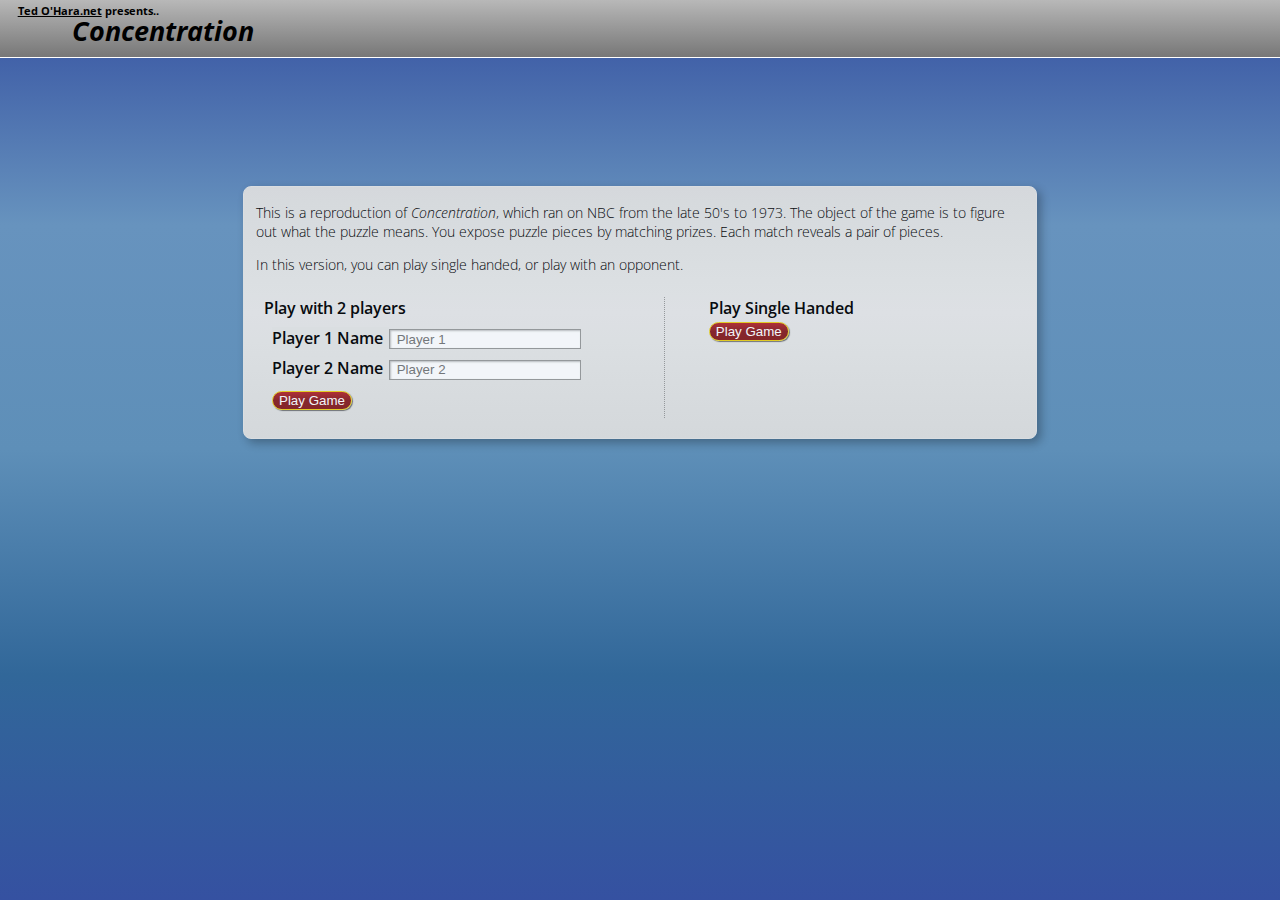
<file: index.html>
﻿<!DOCTYPE HTML>
<html lang="en">
<head>
	<title>Concentration</title>
	<meta http-equiv="content-type" content="text/html; charset=utf-8">
	<script src="jquery-1.11.1.min.js"></script>
	<link href="http://fonts.googleapis.com/css?family=Open+Sans:400,600,700" rel="stylesheet">
	<link href="concentration.css" rel="stylesheet">

</head>
<body>
<h1><div><a href="http://tedohara.net/2014/06/20/concentration/">Ted O'Hara.net</a> presents..</div><span>Concentration</span></h1>
<!-- Name Entry Form	 -->
<form id="playerform" action="index.html" method="post" name="playerform">
	<p>This is a reproduction of <em>Concentration</em>, which  ran on NBC from the late 50's to 1973. The object of the game is to figure out what the puzzle means.
	   You expose puzzle pieces by matching prizes. Each match reveals a pair of pieces.</p>
	   
	   <p> In this version, you can play single handed, or play with an opponent.</p>
	<div id="one-player">
		<h2>Play Single Handed</h2>
		<input type="submit" name="playersubmit" id="playersubmit" value ="Play Game" onclick="singleMode=true">  
	</div>

	<div id="two-player">
		<h2>Play with 2 players</h2>
		<div>
			<label for="player1name">Player 1 Name</label>
			<input type="text" name="player1name" id="player1name" size="20" maxlength="20" tabindex="1" placeholder="Player 1">			
		</div>
		<div>
			<label for="player2name">Player 2 Name</label>
			<input type="text" name="player2name" id="player2name" size="20" maxlength="20" tabindex="2" placeholder="Player 2">  		
		</div>
		<div>
			<input type="submit" name="playersubmit" id="playersubmit" value ="Play Game" onclick="singleMode=false">  		
		</div>
	</div>  
</form>

<!-- Main game area -->
<div id="game-set">
	<div id="gamearea">
		<div id="gameboard">
		<div id="board"></div>
		</div>

		<p id="message">&nbsp;</p>

		<form name="puzzleform" id="puzzleform" method="get" action="index.html">
			<div>		
				<input type="text" name="solution" id="solution" size="55">	
				<input type="submit" value="OK">		
				<input type="submit" value="No" id="nobtn">
			</div>
		</form>
		
		<form name="endform" id="endform" method="get" action="index.html">
			<div>		
				<input type="submit" value="OK" id="pickPlayer0" data-playeridx="0">		
				<input type="submit" value="No" id="pickPlayer1" data-playeridx="1">
			</div>
		</form>

		<p id="explanation">&nbsp;</p>
		
	</div><!-- end, game board area -->



	<div id="contestants">
		<div id="scoreboard">
	
		</div><!-- end, scoreboard -->
		<div id="playagain-div" class="inner">
		<a id="playagain" class="btn">Play Again</a>
		</div>
	</div><!-- end, contestants area -->
	<a id="giveup" class="btn">End Game</a>
</div><!-- end, game set -->

 

<script type="text/javascript" src="concentration.js"></script>
</body>
</html>
</file>
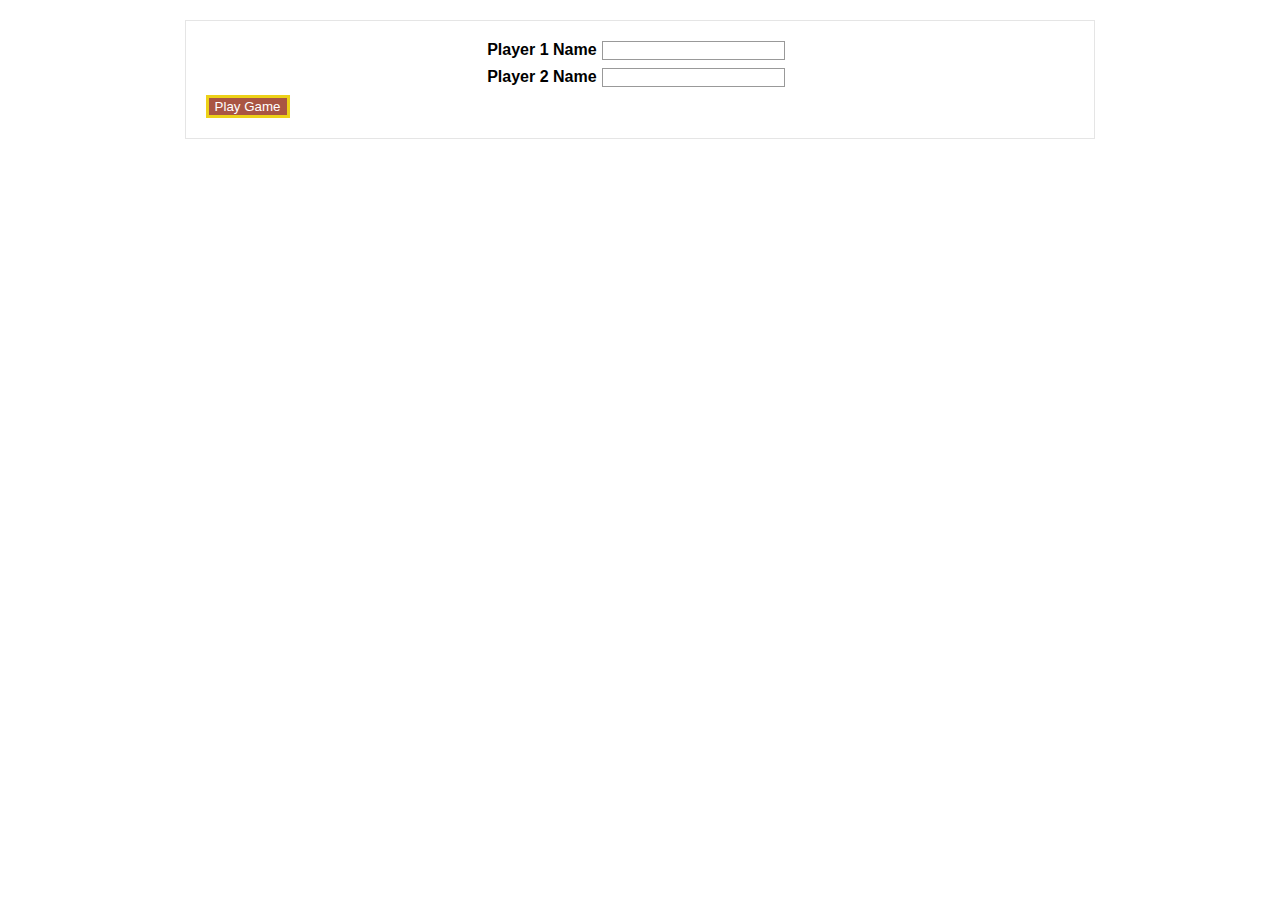
<file: index-orig.html>
﻿<!DOCTYPE HTML PUBLIC "-//W3C//DTD HTML 4.01//EN"
        "http://www.w3.org/TR/html4/strict.dtd">
<html lang="en">
<head>
	<title>Concentration</title>
	<meta http-equiv="content-type" content="text/html; charset=utf-8">
	<meta name="generator" content="BBEdit 8.2">
	<style type="text/css">
	
	    #playerform {width:70%; border:1px solid #e5e5e5; padding:12px; margin:20px auto}
	    #playerform div {margin:8px}
	    #playerform label {float:left; text-align:right; width:45%; background#e5e5e5; font:bold 1em Tahoma,Geneva,sans-serif;padding-right:5px}
	    #playerform input {border:1px solid #999}
	    #playerform input:focus {border-color: #000}
	    #playerform #playersubmit, .submit, #solution{border:3px solid #EDD118; background:#A95543; color:#FFF}
	    
		.number, .prize, .grid {border:1px solid #000; position:absolute;			
			width:98px; height:63px; text-align:center}
		.transfer {font: 22px Impact,Arial,Geneva,sans-serif}
		
		.wildcard {display:block; height:63px; width:98px; background:#FFF url(images/wcbg.gif) no-repeat center center; text-indent:-5000px}
		
		
			
	   .number {z-index:10; /*opacity:.75;*/
			background:#DB0000 url(images/numbertile2.gif) no-repeat; color:#FFF;
			font: normal 25px/60px Impact,Geneva,sans-serif;
			cursor:pointer}
			
		.prize {z-index:5;
			background:#f8f8f8 ; color:#000; text-transform:uppercase;
			font: 15px Impact,Arial,Geneva,sans-serif;}
			
		.prizeinner {display:table-cell; vertical-align:middle; height:55px;text-align:center;width:90px;padding:4px}
			
	   .grid {z-index:1; background:none}
			
	   
		#gamearea {width:60%; float:left; display:none;}
		
		#contestants {width:40%; float:right;display:none;}
			
			
	   #gameboard{position:relative; border:1px solid #000;
	   	margin:80px auto 30px; width:500px; height:390px}
	   	
	   #rebus {position:absolute;top:0;left:0; z-index:0; margin:0 0 0 0;width:500px; height:390px; display:none}
	   
	   #message, #explanation {font:bold 14px Arial,Geneva,sans-serif;width:500px;margin:auto;text-align:center}
	   	
	   #puzzleform {width:500px; margin: 0 auto; display:none}
	   
	   #scoreboard {width:330px; height:392px; margin:80px auto; padding:0 15px;
	   	background:#F9E76E url(images/scoreboardbg2.gif) no-repeat}
	   	
	   .playerprizes{float:right;width:50%; margin:0}
	   #p0 {float:left;}
	   
	   
	   #scoreboard h2 { font:bold 18px Times, 'Times New Roman', serif;
	   	width:107px; height:19px; padding:6px;
	   	text-align:center; text-transform:uppercase;
	   	background:#000; color:#FFF}
	   	
	   #p0 h2 { margin:9px 0 3px 29px;}
	   #p1 h2{ margin:9px 0 3px 18px;}
	   
	   .playerprizes ul {padding:0;
	      width:119px;
	   	list-style-type:none;}
	   	
	   #p0 ul { margin:5px 0 0 29px;}
	   #p1 ul{ margin:5px 0 0 17px;}
	   
	   .playerprizes ul li{margin:0 0 3px; padding:5px 2px;overflow:hidden; height:15px;
	   	font:bold 12px Trebuchet,Geneva,sans-serif; text-align:center; letter-spacing:-.075em;
	   	background:#FFF; color:#000; cursor:pointer;
	   	white-space:nowrap;text-transform:uppercase}
	   	
	   
	
	</style>

</head>
<body>
  <form id="playerform" action="index.html" method="post" name="playerform">
  	<div>
  		<label for="player1name">Player 1 Name</label>
  		<input type="text" name="player1name" id="player1name" size="20" maxlength="20" tabindex="1">
  	</div>
  	<div>
  		<label for="player2name">Player 2 Name</label>
  		<input type="text" name="player2name" id="player2name" size="20" maxlength="20" tabindex="2">  		
  	</div>
  	<div>
  		<input type="submit" name="playersubmit" id="playersubmit" value ="Play Game">  		
  	</div>

  
  </form>

  <div id="gamearea">
	<div id="gameboard">
		<img id="rebus" src="" alt="" width="498" height="358">
	</div>
	
	<p id="message">&nbsp;</p>
	
	<form name="puzzleform" id="puzzleform" method="get" action="index.html">
	  <div>		
		<input type="text" name="solution" id="solution" size="60">	
		<input type="submit" value="OK" class="submit">		
		<input type="submit" value="No" class="submit">
	</div>
	</form>
	<p id="explanation">&nbsp;</p>
  </div><!-- end, game board area -->
  <div id="contestants">
  <div id="scoreboard">
  	<div id="p0" class="playerprizes"></div>
  	<div id="p1" class="playerprizes"></div>
  </div><!-- end, scoreboard -->
  </div><!-- end, contestants area -->

 

<script type="text/javascript">
	if (document.getElementById && document.createElement)
		{
			// *** Global Variables ***********************************************			
			var tileLeft,tileTop,temp,tileTimeout //establishing
			var tileCurrentWidth = 98; var tileDefaultWidth = 98; //CSS widths. Used for animation (not in use)
			var tileIncrement = 10; //used for animation; not in use
			
			var adjTileWidth = 100; var adjTileHeight = 65; //dimensions including borders; used to calculate positions
			var numRows = 6; var numCols = 5; //could be altered to change number of tiles, dimensions would need adjusting			
			
			var tileInterval = 10000; //timer used for tile animation; currently unused
			var responseInterval = 400; //how long to wait before changing message
			var tilePair = new Array();//used to hold and test two choices
			var compareInterval = 980;//time to wait after showing the second tile
			
			var suppress = false; //used to suppress picking additional tiles. Set to true when second tile is picked; cleared on mismatch,or response to solution request
			var doubleWild =false //flag to indicate matching Wild Cards
			
			//DOM references
			var container = document.getElementById('gameboard')
			var formDOMref = document.getElementById('puzzleform');
			var rebus = document.getElementById('rebus')
			var message = document.getElementById('message')			
			
			//Level 0 references to forms
			var formref = document.puzzleform; //Level 0 reference to solution form
			var playerform = document.playerform //player names
			
			var puzzleCount = 0
			
			var playeridx = 0 //holds index number of current player
			var otheridx = 1 //holds index number of opponent
			
			var Players = new Array() //array to hold player names
			var prizelists = new Array();//array to hold DOM references to ULs that hold prizes
			var transferState = null //used to indicate a take or forfeit state. Null otherwise
			var matchcount = 0; //Number of pieces matched. Used to find end of game.			
			
			var prizeCount = [0,0]//Number of prizes each player has in their rack.
			
			//raw list of puzzles
			var puzzleArray = new Array(); //enumerating elements separately for easier updates.
			   //format is array literal: 0 = puzzle image file name, 1 = explanation of solution, 2 = solution
				puzzleArray[0] = ["pzzl129.gif","Eye + Toe + Juice + Hoe","I told you so"]
				puzzleArray[1] =["pzzl125c.jpg","An + Off + Oar + U + Can + Tree + Fuse","An offer you can\'t refuse"]
				puzzleArray[2] =["pzzl003.gif","Hat + Bee + N + Hoo + Y + Ear","Happy New Year"]
				puzzleArray[3] =["pzzl004.gif","SP + Ace, The F + Eye + N + Awl + Fr + ON + T + Ear","Space, the final frontier"]
			
			//raw list of prizes
			//var rawPrizeArray = ['15\" MacBook Pro','DVD Player','HD TV','Trip to Bonaire','Recliner','Crummy Old Dell','Honda VFR 750','Take','Forfeit','Home Theater','Digital SLR','Kayak','Surf Board','Paint Brush','Motor Home','iPod 60 GB','Watermelon'];
			var coolPrizes = ['Jewelry','Washer/Dryer','Shopping Spree','Disney World Trip','15\" MacBook Pro','Trip to Bonaire','Recliner','Dinette Set','Honda VFR 750','Sofa','CamCorder','Home Theater','Digital SLR','Kayak','Surf Board','Media Center','Motor Home','iPod Touch','Snowmobile','Jet Ski','Sailboat','Scuba Equipment','iPad','Kindle', 'Cannondale Bicycle']
			var gagPrizes = ['Watermelon','Razor','Crummy Old Dell','Lemon','Socks','Paint Brush']
			var utilPrizes = ['Take','Forfeit','Wild']
			
			
			
			//array used to randomize the prizes;
			var prizeArray = new Array(); var curridx;
			
			// *** END: Global Variables ******************************************
			
			
			//function to sort the an array containing objects with a rand property
			function sortObjects(a,b)
				{
					return a.rand - b.rand
				}
				
		   //function to set the message content
		   function setMessage(content)
		   	{
		   		message.firstChild.nodeValue = content;
		   	}
		   	
		   	
		  
		   
			//constructor function for puzzle objects	
		   function Puzzle(imagefile,explanation,solution)
		   	{
		   		this.src = 'rebus/' + imagefile;
		   		this.explanation = explanation;
		   		this.solution = solution;
		   		this.compareString = solution.replace(/\W/gi,'')
		   		this.compareString = this.compareString.toLowerCase();		   		
		   		this.rand = Math.random();
		   	}
		   	
		   
		   	
		    var finalPuzzleArray = new Array();
		    for (var pz = 0 ; pz < puzzleArray.length; pz++)
		    	{
		    		finalPuzzleArray[pz] = new Puzzle(puzzleArray[pz][0],puzzleArray[pz][1],puzzleArray[pz][2])		    		
		    	}
		    	
		    //sort the puzzle array by the rand property of each puzzle 	
			 finalPuzzleArray.sort(sortObjects);
			 
			 var thisPuzzle = finalPuzzleArray[puzzleCount]
			 rebus.src = thisPuzzle.src
			
			
			//**** Prize functions ************************************************
			
			//constructor function for Prize object;  each object holds a prizename and a random number.
			function prizeObject(prizename)
				{
					this.prizename = prizename;
					this.rand = Math.random()
				}
				
			
			
			 //function to add prize to scoreboard
		   function addPrize(prizeText)
		   	{
		   		var parentUL = prizelists[playeridx];
		   		var newLI = document.createElement('LI');
		   		var liText = document.createTextNode(prizeText);
		   		newLI.onclick = transferPrize;
		   		newLI.appendChild(liText);
		   		parentUL.appendChild(newLI);
		   		prizeCount[playeridx]++;
		   	}
		   	
		    //function to faciliate taking and forfeiting gifts
		    function transferPrize()
		    	{
		    		if ((transferState == 'Take' && this.parentidx == playeridx) || (transferState == 'Forfeit' && this.parentidx == otheridx)) {transferState = null}
		    		if (transferState == null) {return false}
		    		else
		    			{
		    				idxToUse = (transferState == 'Take') ? playeridx :otheridx;
		    				oppositeidx = (transferState == 'Take') ? otheridx :playeridx;
		    				
		    				prizeCount[idxToUse]++;
		    				prizeCount[oppositeidx]--;
		    				
		    			   prizelists[idxToUse].appendChild(this);
		    			   transferState = null;
		    			   
		    			   setMessage('Can you tell us what the puzzle says?');
		    			}
		    	}
			
			//**** END: Prize functions ************************************************
			
			
			
			
			//function to hide tiles with an effect; doesn't work yet. Bypassed
			function hideTileX()
				{
					
					if (tileCurrentWidth > 0)
						{
							//alert(tileCurrentWidth);
							this.style.width = tileCurrentWidth + 'px'
							tileCurrentWidth = tileCurrentWidth - tileIncrement;
							tileTimeout = setTimeout("hideTile.call(this)",tileInterval)
							
						}
					else
						{
							tileCurrentWidth = tileDefaultWidth;
							//this.style.display = 'none'
							clearTimeout(tileTimeout)
						}
				}
				
			
			function hideTile()
				{
					if (suppress) return;
					this.style.display = 'none';
					tilePair[tilePair.length] = this;
					if (tilePair.length == 2) {comparePrizes()}
				}			
			 	
			 	
			function showBoard()
				{
					var endpoint = (numRows * numCols)
					var thistile
					for (var i = 1; i <= endpoint; i++)
						{
						  thistile = document.getElementById('nt' + i)
						  thistile.style.display = 'none'
						  thistile.prize.style.display = 'none'
						}
					//clear out opponent's prize rack
					var opponentPrizes = prizelists[(playeridx == 0) ? 1: 0]
					if (opponentPrizes.childNodes)
						{
						 do {opponentPrizes.removeChild(opponentPrizes.lastChild)}
						 while(opponentPrizes.childNodes.length > 0)
						}
				   //show explanation
				   document.getElementById('explanation').firstChild.nodeValue = '(' + thisPuzzle.explanation +')'
				}
				
				
			 	
			 function comparePrizes()
			 	{
			 		transferState = null; //reset the flag used for prize transfers
			 		var match = (tilePair[0].prize.prizename == tilePair[1].prize.prizename) || (tilePair[0].prize.prizename == 'Wild')  || (tilePair[1].prize.prizename == 'Wild');
			 		suppress = true //disallow clicking until we take action
			 		var x = setTimeout("actOnMatch(" + match + ")",compareInterval)	
			 		setMessage((match) ? 'That\'s correct' : 'Sorry, that\'s not a match')
			 	}
			 	
			 	
			function actOnMatch(match)
			 	{
			 		if (!doubleWild)
			 			{
						for (var i = 0; i < tilePair.length; i++) 
							{
								if (match) {tilePair[i].prize.style.display = 'none'}
								else {tilePair[i].style.display = 'block'}
							}
						}
			 		if(match)
			 			{
			 			   matchcount++;
			 			   otheridx = (playeridx == 0) ? 1 : 0
			 			   prizeWon = tilePair[0].prize.prizename;
			 			   if (!doubleWild && tilePair[0].prize.prizename == 'Wild')//handle single Wild Card case where Wild Card is first number chosen.
			 			   	{
			 			   		prizeWon = tilePair[1].prize.prizename;
			 			   	}
			 				switch (prizeWon)
			 					{
			 						case 'Take':
			 							{
			 								if (prizeCount[otheridx] > 0)
			 									{
			 										setMessage(Players[playeridx] +', you may take one of ' + Players[otheridx] + '\'s prizes')
													transferState = 'Take';
			 									}
			 								else
			 									{
			 										setMessage(Players[otheridx] +' has no prizes to take. Can you tell us what the puzzle says?');
			 									}
			 								break	;
			 							}
			 					   case 'Forfeit':
			 							{
			 								if (prizeCount[playeridx] > 0)
			 									{
			 										setMessage(Players[playeridx] +', you must give ' + Players[otheridx] + ' one of your prizes')
													transferState = 'Forfeit';
			 									}
			 								else 
			 									{
			 										setMessage('You have no prizes to forfeit. Can you tell us what the puzzle says?');
			 									}
			 								break;
			 							}
			 						default: 
			 							{
			 								setMessage('Can you tell us what the puzzle says?');
			 								addPrize(prizeWon);
			 								break;
			 							}
			 					}
			 				
			 				showForm()
			 			}
			 		else
			 			{
			 				suppress = false;
			 				playeridx = (playeridx == 0)? 1:0;
			 				var y = setTimeout("setMessage('" + Players[playeridx] + ", your turn.'" + ")",responseInterval)}
			 			
			 		tilePair.length = 0
			 		
			 	}			 	
			 	
			
			function showForm()
				{
					formDOMref.style.display = 'block'
				} 				
				
			
			function handleGuesses()
				{
					if (this.value =='OK')
						{
							var solutionString = formref.solution.value.replace(/\W/gi,'')
							solutionString = solutionString.toLowerCase() //strip out non-alphabetical characters, and set to lower case, for less strict checking.
							//alert(solutionString + '\n' + thisPuzzle.compareString)
							if (solutionString == thisPuzzle.compareString)
								{
									showBoard();
									setMessage('That\'s right! Congratulations!')
									return false;
								}
								
							else
								{
								setMessage('Sorry, that\'s incorrect. It\'s still your turn.');
								formref.solution.value = '';
								}
						}
				   else
				   	{
				   		setMessage(Players[playeridx] +', it\'s still your turn. Pick two more pieces of the puzzle.')
				   		formref.solution.value = '';
				   	}
					formDOMref.style.display = 'none';
					suppress = false
					return false;
				}
			
			
		   
		   //constructor function for each number tile
			function Tile(row,col)
				{
					var temp = document.createElement("DIV");
					temp.className = "number";
					temp.number = (row * numCols) + (col + 1);
					temp.style.top = row * adjTileHeight + 'px';
					temp.style.left = col * adjTileWidth + 'px';
					temp.setAttribute('id','nt' + temp.number)
					var tmp = document.createTextNode(temp.number)
					//temp.onclick = function(){this.style.display = 'none'};
					temp.onclick = hideTile;
					temp.appendChild(tmp)
					container.appendChild(temp);
					var thisgrid = document.createElement("DIV");
					thisgrid.className = "grid";
					thisgrid.style.top = row * adjTileHeight + 'px';
					thisgrid.style.left = col * adjTileWidth + 'px';
					container.appendChild(thisgrid)
					return temp					
				}
			
			
			
			//constructor function for each prize tile
			function Prize(row,col)
				{
					var temp = document.createElement("DIV");
					temp.className = "prize";
					temp.number = (row * numCols) + (col + 1);
					temp.style.top = row * adjTileHeight + 'px';
					temp.style.left = col * adjTileWidth + 'px';
					temp.setAttribute('id','p_' + temp.number)
					
					var tempinner = document.createElement("DIV");
					tempinner.className = 'prizeinner'
					temp.appendChild(tempinner)
					
					temp.prizename = prizeArray[temp.number - 1].prizename
					if (temp.prizename == 'Take' || temp.prizename =='Forfeit')
						{
							var xdiv = document.createElement('DIV')
							xdiv.className = 'transfer'
							var xtmp = document.createTextNode(temp.prizename)
							xdiv.appendChild(xtmp)
							tempinner.appendChild(xdiv)
							var tmp = document.createTextNode('One Gift')
							tempinner.appendChild(tmp)
						}
					else if (temp.prizename == 'Wild')
						{
							tempinner.className = 'wildcard';
							var tmp = document.createTextNode(temp.prizename)
							tempinner.appendChild(tmp)
							
						}
					else
				   	{
							var tmp = document.createTextNode(temp.prizename)
							tempinner.appendChild(tmp)
				   	}
					
					
					container.appendChild(temp)
					
					return temp					
				}
				
			
		   
		     
		     
		    function initialize()
		    	{
		    		if (playerform.player1name.value == '' || playerform.player2name.value == '')
		    			{
		    			 alert('Please enter a name for both players.');
		    			 return false;
		    			}
		    		
		    		Players[0] = playerform.player1name.value
		    		Players[1] = playerform.player2name.value
		    		
					playerform.player1name.value = '';
					playerform.player2name.value = '';
		    		
		    		document.getElementById('playerform').style.display = 'none';
		    		document.getElementById('gamearea').style.display = 'block';
		    		document.getElementById('contestants').style.display = 'block';
		    		
		    		//initialize the scoreboard
				   var parentdiv,namediv,nametext,plist				  
					for (i= 0; i < Players.length; i++)
						{
							parentdiv = document.getElementById('p' + i);//establish context
							namediv = document.createElement('h2');//create the nametags
							nametext = document.createTextNode(Players[i]);//put the names in them
							
							plist =  document.createElement('UL');//generate the lists for the prizes, put them in an array for easy reference, and add them to the DOM
							prizelists[i] = plist
							namediv.appendChild(nametext);parentdiv.appendChild(namediv);parentdiv.appendChild(plist)
							
						}
					
					
					//initialize prizes
					//Convert each of the "cool" prizes to an object, then sort.
					for (var i = 0 ; i < coolPrizes.length; i++)
						{
							coolPrizes[i] =  new prizeObject(coolPrizes[i])
						}
					coolPrizes.sort(sortObjects)
					//alert(coolPrizes.length)
					
					for (var i = 0 ; i < gagPrizes.length; i++)
						{
							gagPrizes[i] =  new prizeObject(gagPrizes[i])
						}
					gagPrizes.sort(sortObjects)
					
					for (var i = 0 ; i < utilPrizes.length; i++)
						{
							utilPrizes[i] =  new prizeObject(utilPrizes[i])
						}
					utilPrizes.sort(sortObjects)
					
					var rawPrizeArray = utilPrizes  //start with the utility prizes
					for (cp = 0 ; cp < 10; cp++) {rawPrizeArray.push(coolPrizes[cp])}//pick off the first 10 cool prizes
					for (gp = 0 ; gp < 2; gp++) {rawPrizeArray.push(gagPrizes[gp])}//pick off the first 2 gag prizes
					
					//loop through the raw prize array, and create two Prize objects for each prize name
					
					var prizelist = "";
					for (var i = 0 ; i < rawPrizeArray.length; i++)
						{
							for ( var j = 0; j < 2; j++)
								{
									curridx = (i * 2) + j; 
									prizeArray[curridx] = new prizeObject(rawPrizeArray[i].prizename)
								}
							prizelist += rawPrizeArray[i].prizename + '\n'
						}
					//sort the array according to the value of each element's rand property	
					prizeArray.sort(sortObjects)
								

						
				   //initialize game board. 
					for (row = 0; row < numRows; row++)
						{
							for (col = 0; col < numCols; col++)
							{
								thisTile = new Tile(row,col);
								//thisPrize = new Prize(row,col);
								thisTile.prize= new Prize(row,col);
							}
						}
						
					rebus.style.display='block'
					formref.solution.value = ''; //reset the solution field to blank
					
					//add event handlers to buttons
					var puzzleButtons = formDOMref.getElementsByTagName('INPUT')
					for (i = 0; i < puzzleButtons.length; i++)
						{
							if(puzzleButtons[i].type == 'submit') puzzleButtons[i].onclick = handleGuesses
						}
		   	
					
					
					
						
					  setMessage(Players[0] + ', please begin the game by choosing two pieces of the puzzle.')
		     
		     
		    		return false
		    	}
		   
		   playerform.onsubmit = initialize
		}//end master DOM check.


</script>
</body>
</html>
</file>
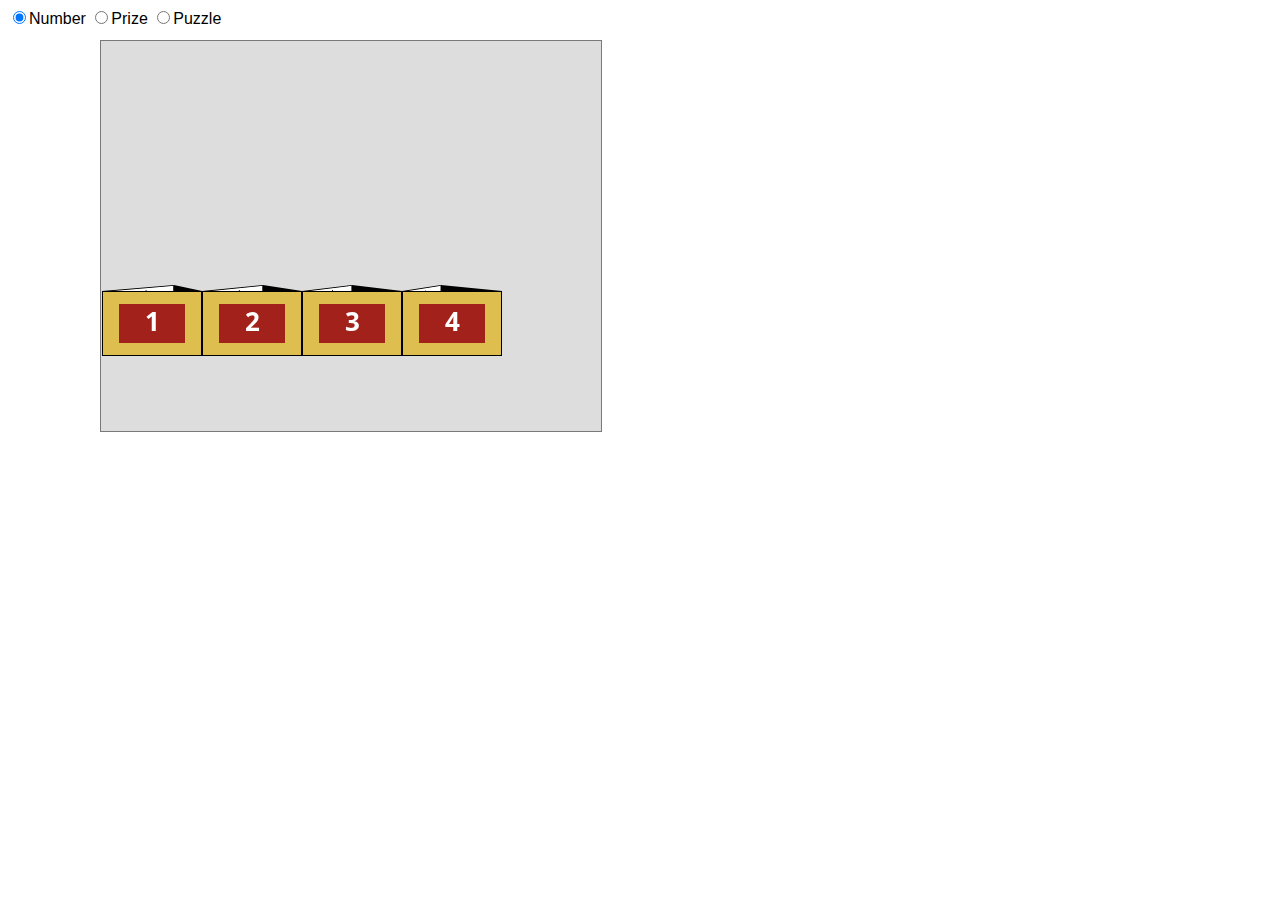
<file: trilontest.html>
<!DOCTYPE html>
<html lang="en">
<head>
	<meta charset="utf-8" />
	<title>trilon</title>
	<link href='http://fonts.googleapis.com/css?family=Open+Sans:400,600,700' rel='stylesheet' type='text/css'>
	<style>
		body {
			color:#000; background:#FFF;
			font: 1em Helvetica}
		#board {
			perspective:700px;
			-webkit-perspective:700px;
			position:absolute;
			left:100px; top: 40px;
			background:#DDD;
			border:1px solid #797979;
			width: 500px; height: 390px;
		}
		.trilon {
			position:absolute;
			left:250px; top: 250px;
			width:98px; height:63px; 			
			transform-style:preserve-3d;
			-webkit-transform-style:preserve-3d;
			transition: transform 1.5s;
			-webkit-transition: -webkit-transform 1.5s;
			transform: translateZ(-28.9px);
			-webkit-transform: translateZ(-28.9px);
			}
		 #p1 {left:1px; top: 250px;}
		 #p2 {left:101px; top: 250px;}
		 #p3 {left:201px; top: 250px;}
		 #p4 {left:301px; top: 250px;}
		
		.trilon[data-state='prize'] {
			transform: translateZ(-28.9px) rotateY(-120deg);
			-webkit-transform: translateZ(-28.9px) rotateY(-120deg);	
			
			}
		 .trilon[data-state='pzl'] {
			transform: translateZ(-28.9px) rotateY(-240deg);
			-webkit-transform: translateZ(-28.9px) rotateY(-240deg);
			
			}

		.trilon .face {
			position:absolute;
			cursor:pointer;
			width:inherit; height:inherit;
			vertical-align:middle; text-align:center;      
			border:1px solid #000;
			backface-visibility:visible}

		.num {
			background:#DEBE4E;				
			transform: translateZ(28.9px);;
			-webkit-transform: translateZ(28.9px);
			}
		.num .inner {margin: 12px 16px; height:39px;
			font: 700 1.6em  'Open Sans', sans-serif;
			line-height:1.4;
			background:#A3211B; color:#FFF}
		.prize{
			transform:  rotateY(120deg) translateZ(28.9px);
			-webkit-transform:  rotateY(120deg) translateZ(28.9px);
			}
		.prize .inner {display:table-cell; vertical-align:middle; 
			width:inherit; height:inherit;
			font: 300 1em  'Open Sans', sans-serif;
			color:#FFF; background:#000;}
		.pzl {
			background:#FFF;
			color:#000;
			transform:  rotateY(-120deg) translateZ(28.9px);
			-webkit-transform:  rotateY(-120deg) translateZ(28.9px);
			}
		
		
		
		
	</style>
	<script src="jquery-1.11.1.min.js"></script>

</head>
<body>
	<div id="board">
		<div class="trilon" data-state="" id="p1">
			<div class="face num"><div class="inner">1</div></div>
			<div class="face prize"><div class="inner">iPhone 5c</div></div>
			<div class="face pzl">piece</div>	
		</div>
		<div class="trilon" data-state="" id="p2">
			<div class="face num"><div class="inner">2</div></div>
			<div class="face prize"><div class="inner">iPhone 5c</div></div>
			<div class="face pzl">piece</div>	
		</div>
		<div class="trilon" data-state="" id="p3">
			<div class="face num"><div class="inner">3</div></div>
			<div class="face prize"><div class="inner">iPhone 5c</div></div>
			<div class="face pzl">piece</div>	
		</div>
		<div class="trilon" data-state="" id="p4">
			<div class="face num"><div class="inner">4</div></div>
			<div class="face prize"><div class="inner">iPhone 5c</div></div>
			<div class="face pzl">piece</div>	
		</div>
	</div>
	
	<form autocomplete="off">
		<input type="radio" name="face" value="num" id="face-0" checked><label for="face-0">Number</label>
		<input type="radio" name="face" value="prize" id="face-1"><label for="face-1">Prize</label>
		<input type="radio" name="face" value="pzl" id="face-2"><label for="face-2">Puzzle</label>
	
	</form>

	
	
	
	
	
	<script>
		var $facebtns = $('[type="radio"]')
		var $trilon = $('#p2')
		$facebtns.click( function()
							{
								//alert(this.value)
								$trilon.attr('data-state',this.value)
							})
	</script>

	



</body>
</html>
</file>
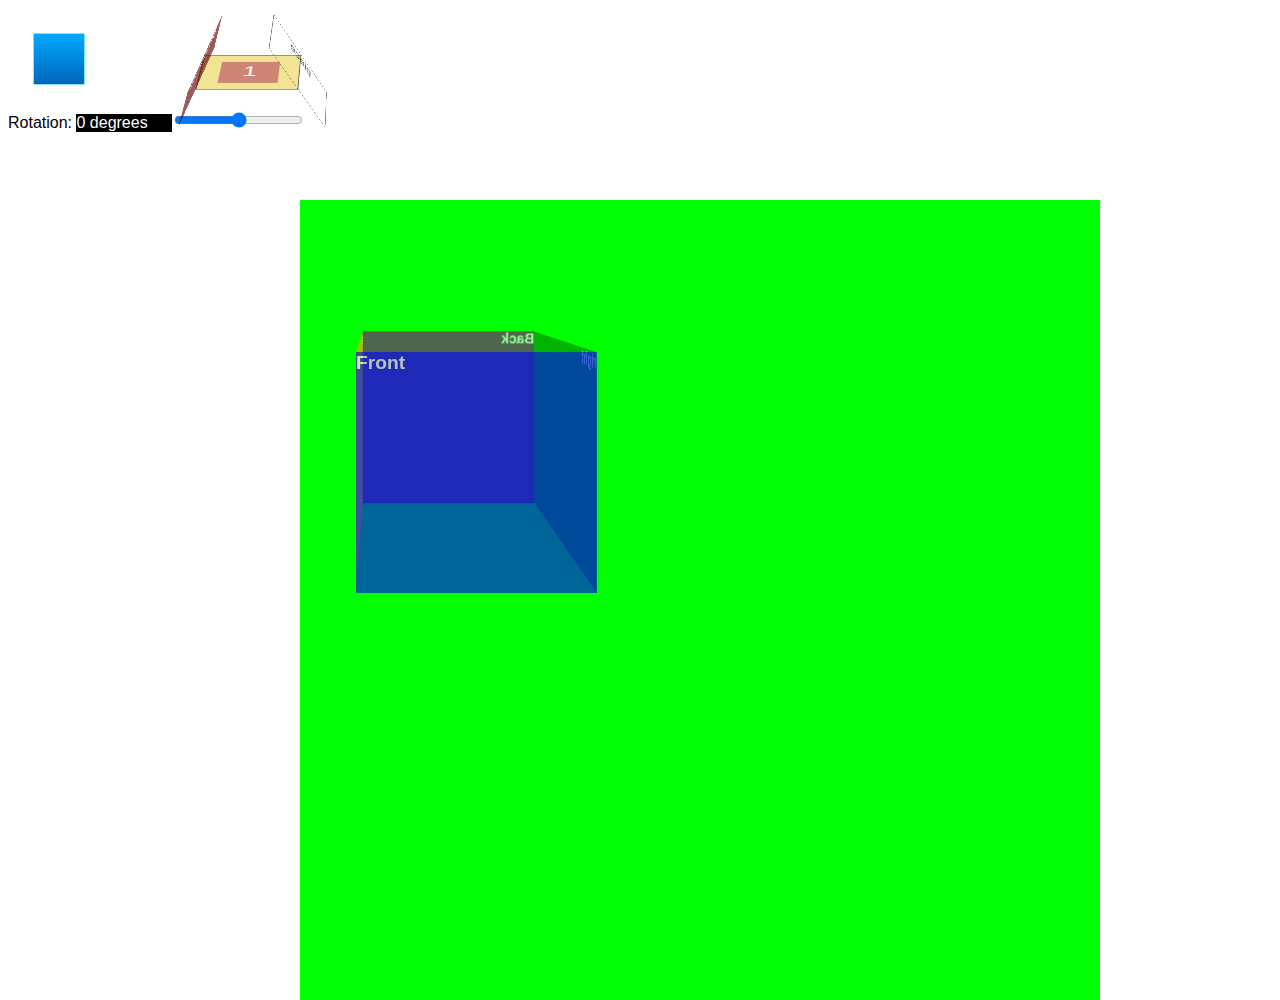
<file: trilontest1.html>
<!DOCTYPE html>
<html lang="en">
<head>
	<meta charset="utf-8" />
	<title>trilon</title>
	<style>
		body {
			color:#000; background:#FFF;
			font: 1em Helvetica}
		#board {
			perspective:700px;
			position:absolute;
			left:100px; top: 20px;
			width: 500px; height:600px;
		}
		.trilon {
			position:absolute;
			left:100px; top: 20px;
			width:98px; height:63px; 
			
			transform-style:preserve-3d;
			transform: rotateX(40deg)
			}

		.trilon div {
			position:absolute;
			width:inherit; height:inherit;
			vertical-align:middle; text-align:center;       opacity:.65;
			border:1px solid #000}

		.num {
			background:#DB0000 url(images/numbertile2.gif) no-repeat; color:#FFF;
			font: normal 25px/60px Impact,Geneva,sans-serif;
			cursor:pointer}
		.prize{
			display:table-cell; vertical-align:middle; 
			color:#FFF; background:#600;
			transform: translateX(-50px) rotateY(120deg)
			}
		.pzl {transform: translateX(50px) rotateY(-120deg)}
		
		
		.box {width:100px; height:100px;
			background: #0Af;
			background: linear-gradient(to bottom, #0Af, #06b);
			border: 1px solid #0CF;
			
			-webkit-transform: scale(.5);
			transform: scale(.5);			
			}
			
		.indicator {display:inline-block; width: 6em;
			background: #000; color:#FFF;}
			
		.scene {
			position:absolute;
			top:200px; left:300px;
			width:800px; height:800px;	
			perspective: 600px;
			perspective-origin: 10% 10%;
			background:lime;
			}	
		.cube {
			position:absolute;
			top:140px; left:60px;
			width:200px; height:200px;			
   			transform-style: preserve-3d;
			}
		
		.cube .face {
			position:absolute;
			width:inherit; height:inherit;
			opacity:.6;
			text-align: left;
			vertical-align: middle;
			color:#FFF;
			font-weight:bold;}
			
		 .cube .front {
		 	background:blue;
		 	transform: translateZ(100px);
		 	}
		 	
		 .cube .back {
		 	background:purple;
		 	transform: translateZ(-100px) rotateY(180deg)
		 	}
		 .cube .left {
		 	background:orange;
		 	transform:translateX(-100px) rotateY(-90deg);
		 	}
		 .cube .right {
		 	background:green;
		 	transform: translateX(100px) rotateY(90deg)}
		
	</style>
	<script src="jquery-1.11.1.min.js"></script>

</head>
<body>
	<div id="board">
		<div class="trilon" data-state="">
			<div class="num">1</div>
			<div class="prize">iPhone 5c</div>
			<div class="pzl">piece</div>	
		</div>
	</div>
	
	<div class="box" id="testbox"></div>
	<div class="scene">
		<div class="cube">
			<div class="face front">Front</div>
			<div class="face back">Back</div>
			<div class="face left">Left</div>
			<div class="face right">right</div>	
		</div>
	</div>
	
	<form>
		<label for="rotator" >Rotation</label>: <span id="rotindicator" class="indicator">0 degrees</span><input name="rotator" value="0" id="rotator" type="range" min="-360" max="360">
	</form>
	
	
	
	<script>
		var $rotator = $('#rotator')
		var $rotatebox = $('#testbox')
		//alert(rotatebox)
		var $rotindicator = $('#rotindicator')
		
		$rotator.change( function() {
			var rotval = this.value;
			$rotindicator.text(rotval + ' degrees')
			var transformstring = 'scale(.5) rotate(' + rotval + 'deg)'
			
			//rotatebox.style.transform = transformstring;
			$rotatebox.css('transform',transformstring)
			
			
			}
			
			)
	</script>

	



</body>
</html>
</file>
<file: concentration.css>
html{
	height:100%;
	background:#316799; color:#000;			
	background: linear-gradient(to bottom, #3551A1, #6793BE, #5E8FB8, #316799, #3551A1);
	}

body {
	font: 300 1em 'Open Sans', Helvetica, Aria, sans-serif;
	margin:0; padding: 0;
	}
	
h1 {
	font-size:1.7em;
	color:#000;
	background: #B8B8B8;
	margin:0;
	padding: .3em .65em;
	background: #AAA;
	background: linear-gradient(to bottom, #B8B8B8, #777777);
	border-bottom: 1px solid #FFF;
	}
	
h1 div {font-size:.4em; margin: -.5em 0}
h1 a {transition: color .5s}
h1 a:link, h1 a:visited {color:#000}
h1 a:active, h1 a:hover {color:#FFF}

h1 span {
	margin-left:2em;
	font-style:italic
	}
#playerform p {
	font-size:.9em; 
	margin:.25em 0 1em;
	}

#playerform {
	display:none;
	width:60%; 
	min-width: 600px;
	border:1px solid #e5e5e5; 
	padding:12px; margin:10% auto;
	border-radius: .5em;
	box-shadow: 4px 4px 10px rgba(0,0,0,.3);
	background: #e8e8e8;
	background: linear-gradient(to bottom, #e0e0e0, #e8e8e8, #dfdfdf);
	overflow:auto;
	}
	
#playerform h2 {
	font-weight:600; font-size:1em;
	margin:0;
	}
	
#one-player {
	float:right;
	width: 40%;
	}
	
#two-player {
	float:left;
	width: 50%;
	padding-right:1em;
	border-right: 1px dotted  #999;
	}
	
#playerform div {margin:.5em}

#playerform label {
	float:left; 
	text-align:right; 
	background:#e5e5e5; 
	font-weight:600;
	padding-right:.375em;
	}

#playerform input[type='text'] {
	border:1px solid #999;
	box-shadow: inset 1px 1px 2px rgba(0,0,0,.25) ;
	padding:.125em .5em;
	}

#playerform input[type='text']:focus {
	border-color: #000;
	box-shadow:none}
	
input[type='submit'],
.btn{
	border:1px solid #EDD118; 
	background:#A95543;
	border-radius: .9em; 
	color:#FFF; background: #891E21;
	background: linear-gradient(to bottom, #B6292C, #891E21, #891D1D);
	box-shadow: 1px 1px 1px rgba(0,0,0,.5);	    	
	}

.btn {
	display:inline-block;
	text-decoration:none;
	font-size:.9em; 
	padding: 0 2em;
	cursor:pointer;
	}
	
input[type='submit']:hover,
.btn:hover {box-shadow:none}

#playagain-div {
	display:none;
	text-align:center;
	}	 
	
#giveup {
	position:absolute;
	font-size:.6em;
	right: 1em; top: 8em;
	}
/* Overall container for board and score...the show's set */
#game-set{
	display:none;
	width: 80%; min-width: 990px;    
	margin: 0 auto;			
	overflow:auto;
	min-height: 650px;    
	} 



 /* TRILON BASED STUFF */
 #board {
	perspective:700px;
	-webkit-perspective:700px;
	position:relative;
	left:0; top: 0;
	margin:0;
	background:#000;
	border:1px solid #797979;
	width: 500px; height: 390px;
}

.trilon {
	position:absolute;			
	width:98px; height:63px; 			
	transform-style:preserve-3d;
	-webkit-transform-style:preserve-3d;
	transition: transform 1s;
	-webkit-transition: -webkit-transform 1s;
	transform: translateZ(-28.9px);
	-webkit-transform: translateZ(-28.9px);
	}  
	 
.trilon.row0 {top:1px}
.trilon.row1{top:66px}
.trilon.row2{top:131px}
.trilon.row3{top:196px}
.trilon.row4{top:261px}
.trilon.row5{top:326px}		 

.trilon.col0 {left:1px}
.trilon.col1 {left:101px}
.trilon.col2 {left:201px}
.trilon.col3 {left:301px}
.trilon.col4 {left:401px}		 
	
.trilon[data-state='prize'] {
	transform: translateZ(-28.9px) rotateY(-120deg);
	-webkit-transform: translateZ(-28.9px) rotateY(-120deg);				
	}
	
 .trilon[data-state='pzl'] {
	transform: translateZ(-28.9px) rotateY(-240deg);
	-webkit-transform: translateZ(-28.9px) rotateY(-240deg);			
	}

.trilon .face {
	position:absolute;
	cursor:pointer;
	width:inherit; height:inherit;
	vertical-align:middle; text-align:center;  		
	backface-visibility:hidden;
	-webkit-backface-visibility:hidden;
	}

.num {
	background:#DEBE4E;				
	transform: translateZ(28.9px);;
	-webkit-transform: translateZ(28.9px);
	}
		
.num .inner {
	margin: 12px 16px; 
	height:39px;
	font: 700 1.6em  'Open Sans', sans-serif;
	line-height:1.4;
	background:#A3211B; color:#FFF;
	}
	
.prize{
	transform:  rotateY(120deg) translateZ(28.9px);
	-webkit-transform:  rotateY(120deg) translateZ(28.9px);
	}
	
.prize .inner {
	display:table-cell; vertical-align:middle; 
	width:inherit; height:inherit;
	font: 400 .95em  'Open Sans', sans-serif;
	color:#FFF; background:#000;
	}

/* Take/Forfeit */		
.prize .inner .transfer {
	font-size: 1.3em ; font-weight:700; 
	text-transform:uppercase;
	}	
		
.prize .inner.wildcard {
	color:#F9CA2F; 
	font-weight:700; font-size: 1.3em; font-style:italic;
	line-height:1.1;
	text-transform:uppercase;
	}
	
.pzl {
	background:#FFF;
	color:#000;
	transform:  rotateY(-120deg) translateZ(28.9px);
	-webkit-transform:  rotateY(-120deg) translateZ(28.9px);
	}


/* end, TRILON BASED STUFF */			
   
#gamearea {
	width:60%; min-width:530px;     
	float:left; 			
	}

#contestants {
	width:35%; min-width:360px;    
	float:right;
	}
		
/* Area surrounding the actual board */	
#gameboard{
	position:relative; 
	border:1px solid #000; 
	border-color:#efefef #c0c0c0 #c0c0c0 #efefef;
	background: #f0f0f0;
	background: linear-gradient(to bottom, #d8d8d8, #f0f0f0, #c8c8c8);
	border-radius: .8em;
	margin:80px auto 30px; 
	width:500px; height:390px; 
	box-shadow:3px 3px 15px rgba(0,0,0,.5);
	padding:15px;
	}
   
   
#message, 
#explanation {
	font-weight:600; font-size:1em;
	width:500px;
	margin:auto;
	text-align:center;
	}
	
#puzzleform,
#endform {  display:none;	   
	width: 500px;
	border:1px solid #e5e5e5; 
	padding:12px; margin:1em auto;
	border-radius: .5em;
	box-shadow: 4px 4px 10px rgba(0,0,0,.3);
	background: #e8e8e8;
	background: linear-gradient(to bottom, #e0e0e0, #e8e8e8, #dfdfdf);
}
   
#endform {overflow:auto}
#endform input[type='submit'] {
	min-width: 8em;
	padding: 2px 6em;
}
#pickPlayer0 {float:left} 
#pickPlayer1 {float:right} 

#scoreboard {
	width:330px; height:392px; 
	margin:90px auto 1em; 
	padding:0 15px;
	background:#F9E76E url(images/scoreboardbg3.gif) no-repeat;
	border-radius: .4em;	   	
	box-shadow: 4px 4px 10px rgba(0,0,0,.8);
	}
	
#scoreboard.single {
	width:220px; height: 441px;
	margin: 65px auto 1em;
	background:url(images/scoreboardbg-single2.gif) no-repeat;
	}
	
.playerprizes{
	float:right;
	width:50%; 
	margin:0}
#p0 {
	float:left;
	}
   
   
#scoreboard h2 { 
	font-weight:300; font-size:1em;
	width:133px; height:19px; 
	padding:6px;
	text-align:center; 
	text-transform:uppercase;
	background:#000; color:#EEE;
	}
	
#scoreboard h2.current  {font-weight:600;color:#FFF; }

	
#p0 h2 { margin:9px 0 3px 3px;}
#p1 h2{ margin:9px 0 3px 18px;}

#scoreboard.single #p0 h2 {width:207px; margin-left:-1px}

.playerprizes ul {
	padding:0;
	width:145px;
	list-style-type:none;
	}
	
.playerprizes .single ul {
	width:220px;
	}
	
.playerprizes ul li {text-overflow: ellipsis;}
	
#p0 ul { margin:5px 0 0 4px;}
#p1 ul{ margin:5px 0 0 17px;}

#scoreboard.single #p0 ul {width:222px;
	margin:5px 0 0 -2px;}

.playerprizes ul li{
	margin:0 0 3px; 
	padding:5px 2px;
	overflow:hidden; 
	line-height:.9;
	height:15px;
	font-weight:600; 
	font-size:.9em;
	text-align:center; 
	letter-spacing:-.075em;
	background:#FFF; color:#000; 
	cursor:pointer;
	white-space:nowrap;text-transform:capitalize}
</file>
